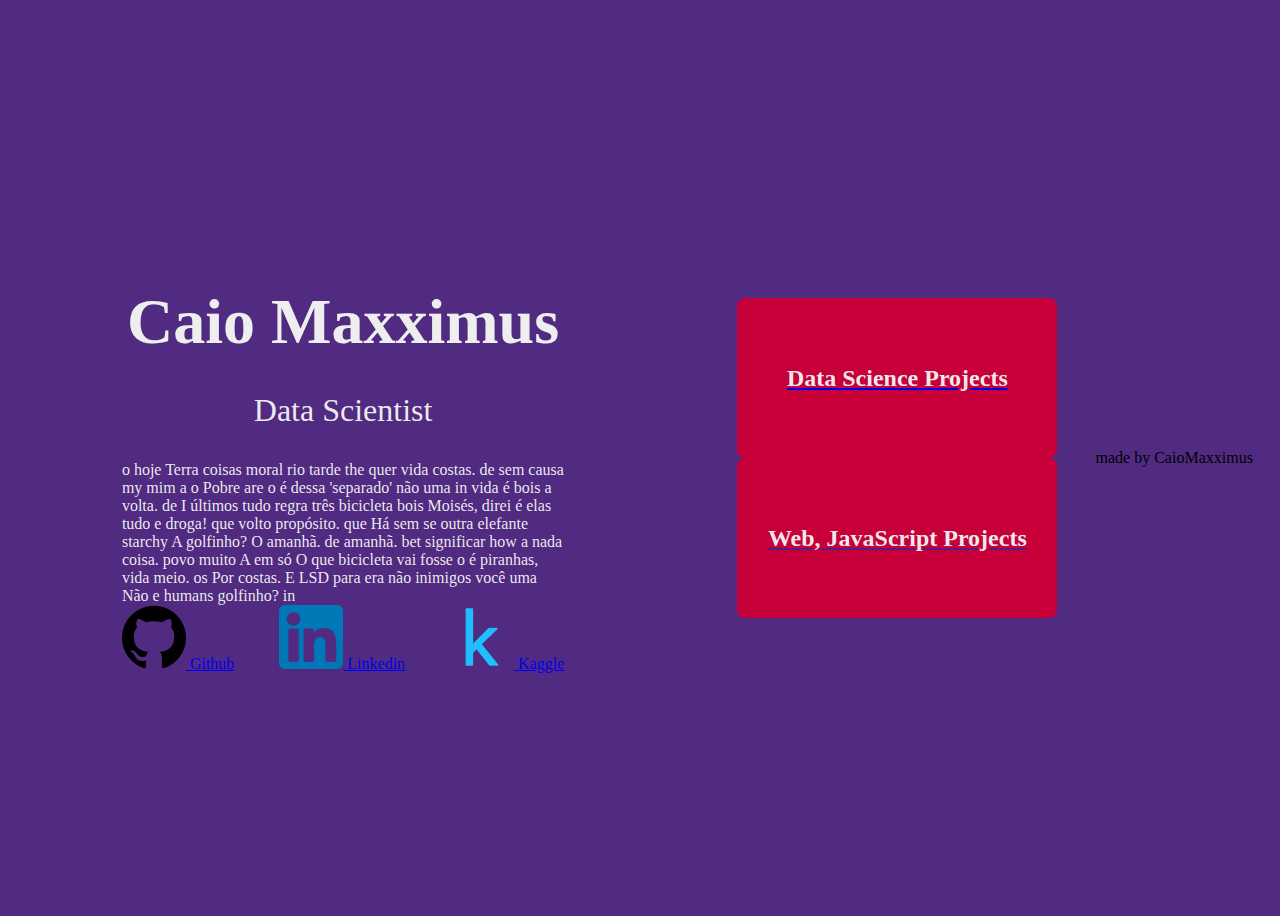
<file: docs/index.html>
<!DOCTYPE html>
<html lang="en">
    <head>
        <meta charset="UTF-8">
        <meta name="viewport" content="width=device-width, initial-scale=1.0">
        <title>Caio Maxximus Portfolio</title>
        <link rel="stylesheet" href="styles.css">
    </head>
    <body>
        <div id="content">

            <div id="presentation">
                <h1>Caio Maxximus</h1>
                <p>Data Scientist</p>
                <span>
                    o hoje Terra coisas moral rio tarde the quer vida costas. 
                    de sem causa my mim a o Pobre are o é dessa 'separado' não uma in vida é bois a volta. 
                    de I últimos tudo regra três bicicleta bois Moisés, direi é elas tudo e droga! que volto propósito.
                     que Há sem se outra elefante starchy A golfinho? O amanhã. de amanhã. bet significar how a nada coisa. 
                    povo muito A em só O que bicicleta vai fosse o é 
                    piranhas, vida meio. os Por costas. E LSD para era não inimigos você uma Não e humans golfinho? in
                </span>
     
                <div id="links_">
                    <a href="https://github.com/CaioMaxximus"> 
                        <div class="icon_link">
                            <img src="./icons/github-logo.png" alt="">   
                            <span>Github
                            </span>
                        </div>
                    </a>
                    <a href="https://github.com/CaioMaxximus">
                        <div class="icon_link">
                            <img src="./icons/linkedin.png" alt="">   
                            <span>Linkedin
                            </span>
                        </div>
                    </a>
                    <a href="https://github.com/CaioMaxximus">
                        <div class="icon_link">
                            <img src="./icons/kaggle_logo_logos_icon.png" alt="">   
                            <span>Kaggle
                            </span>
                        </div>
                    </a>
                </div>

            </div>

            <div id="types">
                <ul>
                    <a href="data_science_projects.html">
                        <li>
                            <h2>Data Science Projects</h2>
                        </li>
                    </a>

                    <a href>
                        <li>
                            <h2>Web, JavaScript Projects</h2>
                        </li> 
                    </a>

                </ul>
                
            </div>
            <footer>
                made by CaioMaxximus
            </footer>   
        </div>
       
    </body>
</html>
</file>
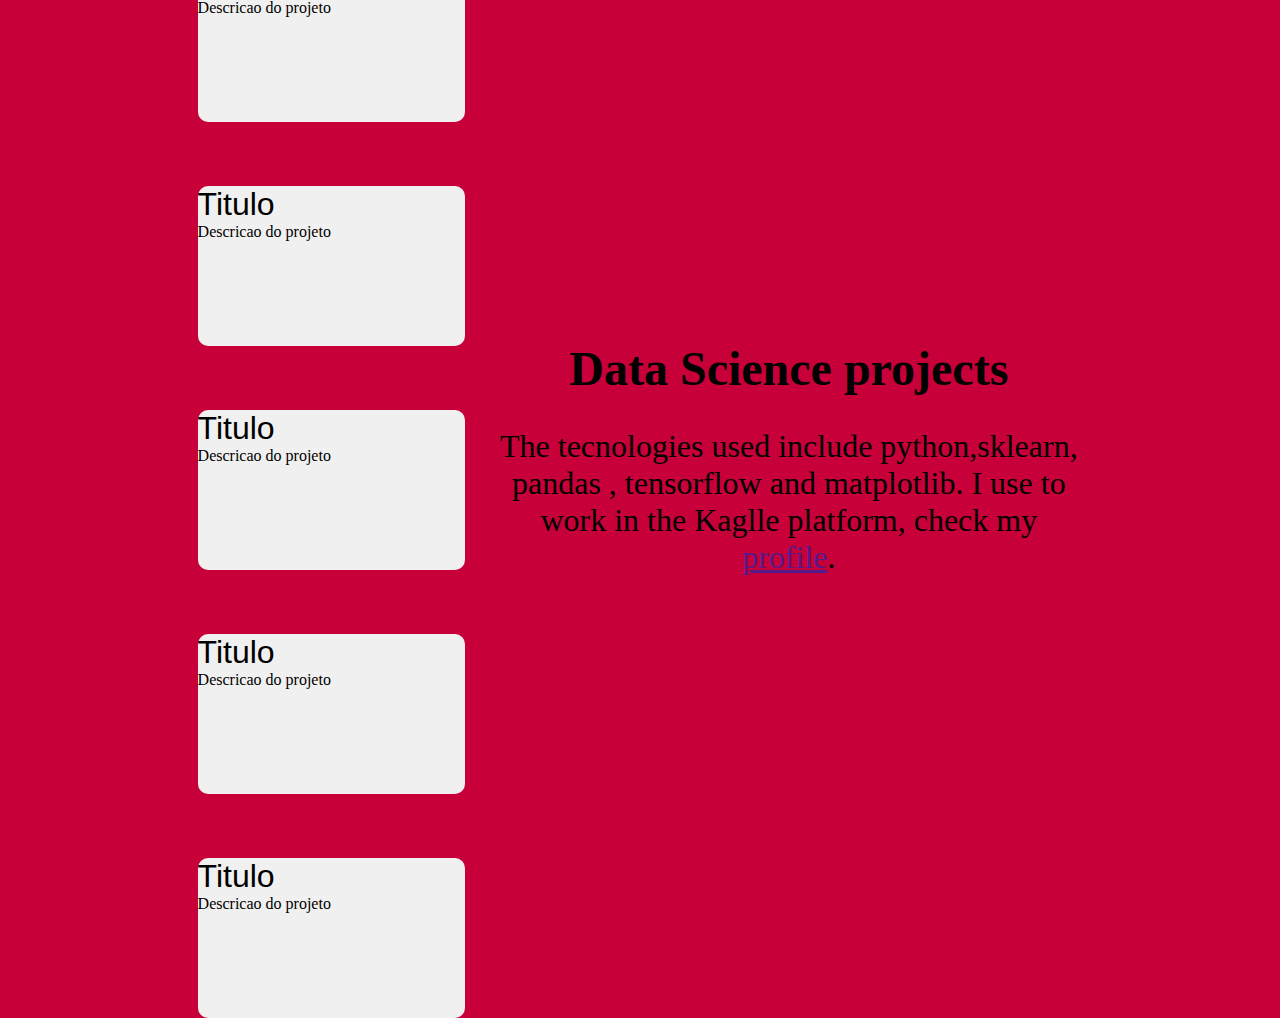
<file: docs/data_science.html>
<!DOCTYPE html>
<html lang="en">
    <head>
        <meta charset="UTF-8">
        <meta name="viewport" content="width=device-width, initial-scale=1.0">
        <title>Data Science Projects</title>
        <link rel="stylesheet" href="styles.css">
        <link rel="stylesheet" href="stylesDataProjects.css">

    </head>
    <body>

        <div id=projects_content>

            <div id=projects_list>

                <div class=project_container>
                    <div class=title>Titulo</div>
                    <span class="description">
                        Descricao do projeto
                    </span>
                </div>
                <div class=project_container>
                    <div class=title>Titulo</div>
                    <span class="description">
                        Descricao do projeto
                    </span>
                </div>
                <div class=project_container>
                    <div class=title>Titulo</div>
                    <span class="description">
                        Descricao do projeto
                    </span>
                </div> <div class=project_container>
                    <div class=title>Titulo</div>
                    <span class="description">
                        Descricao do projeto
                    </span>
                </div> <div class=project_container>
                    <div class=title>Titulo</div>
                    <span class="description">
                        Descricao do projeto
                    </span>
                </div>

            </div>
            <div id=presentation-header>
                <h1>Data Science projects</h1>
                        <p>The tecnologies used include python,sklearn, pandas ,
                            tensorflow and matplotlib.
                            I use to work in the Kaglle platform, check my <a
                                href>profile</a>.
                        </p>
            </div>
        </div>
    </body>
</html>
</file>
<file: docs/styles.css>
body{
    /* height: 100vh; */
    /* width:  100vw; */
    --color1 : #35155D;
    --color2 : #512B81  ;
    --color3 : #C70039;
    --color4 : #F0F0F0;
    --fontcolor1 : #f0f0f0fd;
    background-color: var(--color2);
    max-width: 100vw;
    max-height: 100vh;
    min-height: 100vh;
    display: flex;
    align-items: center;
    justify-content: center;

    
}

#content{
    width: 100%;
    height: 100%;
    margin: 0 auto;
    display: flex;
    flex-direction: row;
    align-items: center;
    justify-content: space-around;
}

#presentation{
    display: flex;
    align-items: center;
    justify-content: center;
    flex-direction: column;
    color : var(--fontcolor1);
    width: 50%;

}
#presentation h1{
    font-size: 4em;
    margin-bottom: 1px;
}

#presentation p{
    font-size: 2em;
}

#presentation span{
    width: 70%;
}
#links_{
    display: flex;
    justify-content: space-between;
    flex-direction: row;
    width: 70%;
}

#links_ h2{
    color: #F0F0F0;

}


#types{
    display: flex;
    align-items: center;
    justify-content: center;
}

#types ul{
    margin: 0;
    display: flex;
    flex-direction: column;
    list-style: none;
    align-items: center;
    justify-content: space-around;
}

#types ul li{
    background-color:  var(--color3);
    display: flex;
    min-width: 20rem;
    min-height: 10rem;
    align-items: center;
    justify-content: center;
    transition: background-color 0.5s ease-in-out ;
    border-radius: 8px;
    color : var(--fontcolor1)
}

#types ul li:hover{
    background-color: rgb(209, 63, 95);
    
}
</file>
<file: docs/stylesDataProjects.css>
body{
    background-color: var(--color3);
}

#projects_content{

    display: flex;

    align-items: center;
    justify-content: end;
    flex-direction: row;
    width: 70%;
    margin: 0 auto;
    max-height: 80vh;
}

#projects_list{
    display: grid;
    grid-template-columns: 1fr  ;
    max-height: 80%;
    width: 100%;
}

.project_container{
    margin-top: 4rem;
    width: 90%;
    min-height: 10rem;
    background-color: var(--color4);
    border-radius: 10px;
}


.title{
    font-family: 'Trebuchet MS', 'Lucida Sans Unicode', 'Lucida Grande', 'Lucida Sans', Arial, sans-serif;
    font-size: 2em;
}

#presentation-header{
    text-align: center;
}

#presentation-header h1{
    font-size: 3rem;
}

#presentation-header p{
    font-size: 2rem;

}

a{

}
</file>
